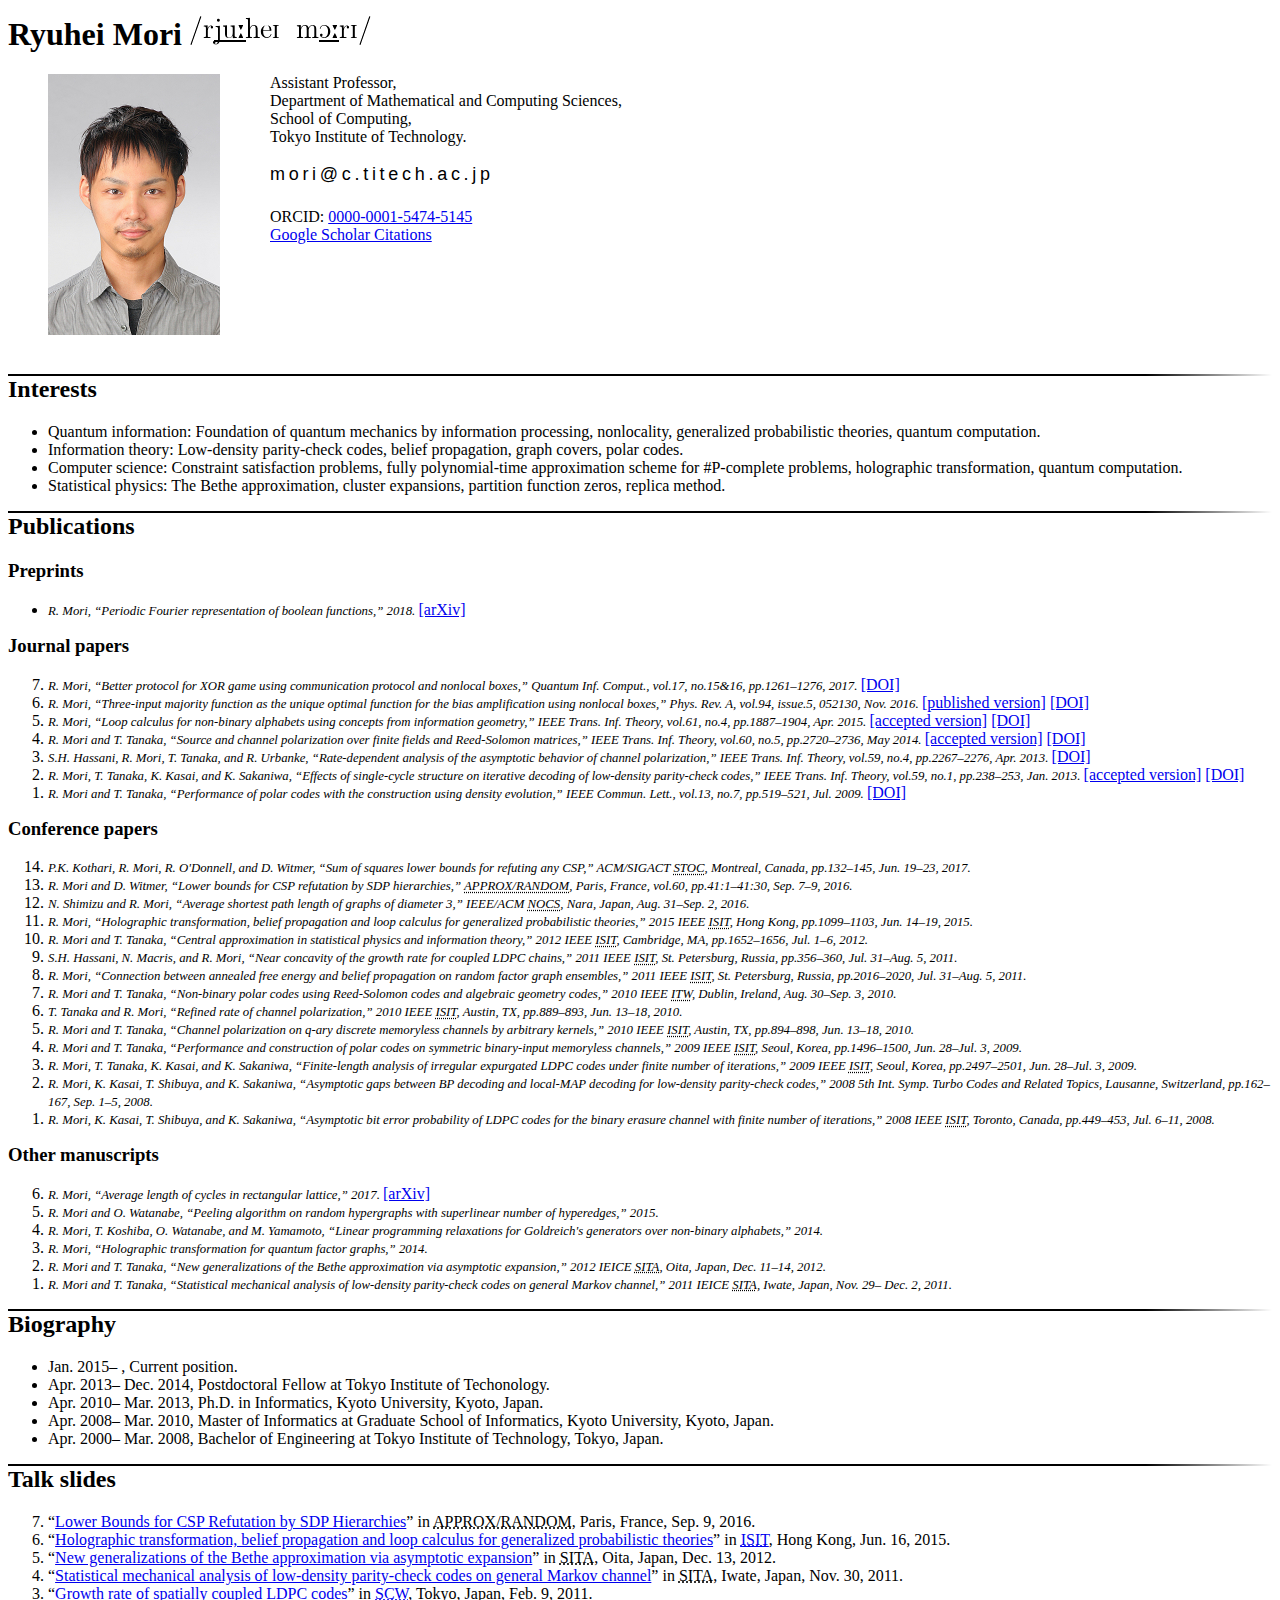
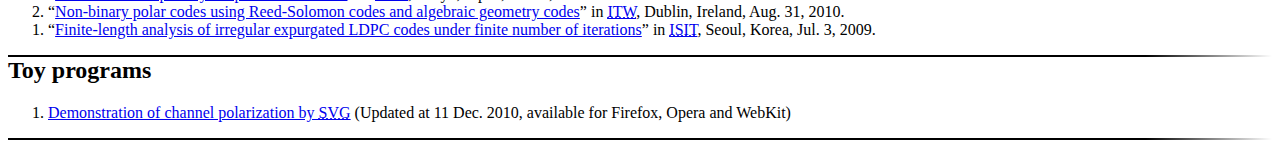
<file: mori/index.html>
<!doctype html>
<html lang="en">
<head>
<meta charset="windows-1252">
<title>Ryuhei Mori</title>
<style>
<!--
h1, h2, h3, h4 { margin-top: 0; }
cite { font-size: 80%; }
article:before, footer:before {   content: "";
  display: block;
  height: 2px;
  width:100%;
  background-image: linear-gradient(to right, #000000 90%, #FFFFFF);
}
/*
h3:before{   content: "";
  display: block;
  height: 2px;
  width:30%;
  background-image: linear-gradient(to right, #000000 90%, #FFFFFF);
}
*/
#portrait{float:left; height: 300px; margin-right:50px;}
main { clear:both;}
article { clear:both;}
/*
header { position:relative; height:350px; width: 700px;}
*/
/*
#position {  bottom: 20px;  }
*/
#affiliation { margin-bottom: 20px;}
#ids {list-style:none; padding:0;}
address { margin: 20px 0;}
-->
</style>
</head>
<body>
<header>
<dl>
<dt><h1>
Ryuhei Mori
<img width="181" height="29" alt="pronunciation" src="./ipa.png">
</h1></dt>
<dd id="portrait">
<img  width="172" height="261" alt="picture" src="./RyuheiMori.jpg">
<!--
<img width="200" height="254" alt="picture" src="./RyuheiMori2.jpg">
-->
</dd>
<dd>Assistant Professor, </dd>
<dd>
<div id="affiliation">
Department of Mathematical and Computing Sciences,<br>
School of Computing,<br>
Tokyo Institute of Technology.
</div></dd>
<dd>
<address>
<object type="image/svg+xml" data="./thisisnotemailaddress.svg" width="230" height="18">
mori[at]c.titech.ac.jp
</object>
</address>
</dd>
<dd>
<ul id="ids">
<li>ORCID: <a href="http://orcid.org/0000-0001-5474-5145">0000-0001-5474-5145</a></li>
<li><a href="http://scholar.google.com/citations?user=7q_zIE0AAAAJ&amp;hl=en">Google Scholar Citations</a></li>
</ul>
</dd>
</dl>
</header>
<main role="main">
<article>
<h2>Interests</h2>
<ul>
<li>Quantum information: Foundation of quantum mechanics by information processing, nonlocality, generalized probabilistic theories, quantum computation.</li>
<li>Information theory: Low-density parity-check codes, belief propagation, graph covers, polar codes.</li>
<li>Computer science: Constraint satisfaction problems, fully polynomial-time approximation scheme for &#35;P-complete problems, holographic transformation, quantum computation.</li>
<li>Statistical physics: The Bethe approximation, cluster expansions, partition function zeros, replica method.</li>
</ul>
</article>
<article>
<h2>Publications</h2>
<h3>Preprints</h3>
<ul>
<li>
<cite>
R. Mori,
&ldquo;Periodic Fourier representation of boolean functions,&rdquo;
2018.
</cite>
<a href="https://arxiv.org/abs/1803.09947">[arXiv]</a>
</li>
</ul>
<h3>Journal papers</h3>
<ol reversed>
<li>
<cite>
R. Mori,
&ldquo;Better protocol for XOR game using communication protocol and nonlocal boxes,&rdquo;
Quantum Inf. Comput., vol.17, no.15&16, pp.1261&ndash;1276, 2017.
</cite>
<a href="https://doi.org/10.26421/QIC17.15-16">[DOI]</a>
</li>
<li>
<cite>
R. Mori,
&ldquo;Three-input majority function as the unique optimal function for the bias amplification using nonlocal boxes,&rdquo;
Phys. Rev. A, vol.94, issue.5, 052130, Nov. 2016.
</cite>
<a href="./papers/PhysRevA.94.052130.pdf">[published version]</a>
<a href="https://doi.org/10.1103/PhysRevA.94.052130">[DOI]</a>
</li>
<li>
<cite>
R. Mori,
&ldquo;Loop calculus for non-binary alphabets using concepts from information geometry,&rdquo;
IEEE Trans. Inf. Theory, vol.61, no.4, pp.1887&ndash;1904, Apr. 2015.
</cite>
<a href="./papers/TIT2403239.pdf">[accepted version]</a>
<a href="http://dx.doi.org/10.1109/TIT.2015.2403239">[DOI]</a>
</li>
<li>
<cite>
R. Mori and T. Tanaka,
&ldquo;Source and channel polarization over finite fields and Reed-Solomon matrices,&rdquo;
IEEE Trans. Inf. Theory, vol.60, no.5, pp.2720&ndash;2736, May 2014.
</cite>
<a href="./papers/TIT231281.pdf">[accepted version]</a>
<a href="http://dx.doi.org/10.1109/TIT.2014.2312181">[DOI]</a>
</li>
<li>
<cite>
S.H. Hassani, R. Mori, T. Tanaka, and R. Urbanke,
&ldquo;Rate-dependent analysis of the asymptotic behavior of channel polarization,&rdquo;
IEEE Trans. Inf. Theory, vol.59, no.4, pp.2267&ndash;2276, Apr. 2013.
</cite>
<a href="http://dx.doi.org/10.1109/TIT.2012.2228295">[DOI]</a>
</li>
<li>
<cite>
R. Mori, T. Tanaka, K. Kasai, and K. Sakaniwa,
&ldquo;Effects of single-cycle structure on iterative decoding of low-density parity-check codes,&rdquo;
IEEE Trans. Inf. Theory, vol.59, no.1, pp.238&ndash;253, Jan. 2013.
</cite>
<a href="./papers/TIT2216252.pdf">[accepted version]</a>
<a href="http://dx.doi.org/10.1109/TIT.2012.2216252">[DOI]</a>
</li>
<li>
<cite>
R. Mori and T. Tanaka,
&ldquo;Performance of polar codes with the construction using density evolution,&rdquo;
IEEE Commun. Lett., vol.13, no.7, pp.519&ndash;521, Jul. 2009.
</cite>
<a href="http://dx.doi.org/10.1109/LCOMM.2009.090428">[DOI]</a>
</li>
</ol>
<h3>Conference papers</h3>
<ol reversed>
<li>
<cite>
P.K. Kothari, R. Mori, R. O'Donnell, and D. Witmer,
&ldquo;Sum of squares lower bounds for refuting any CSP,&rdquo;
ACM/SIGACT <abbr title="Symposium on the Theory of Computing">STOC</abbr>,
Montreal, Canada, pp.132&ndash;145, Jun. 19&ndash;23, 2017.
</cite>
</li>
<li>
<cite>
R. Mori and D. Witmer,
&ldquo;Lower bounds for CSP refutation by SDP hierarchies,&rdquo;
<abbr title="Approximation, Randomization, and Combinatorial Optimization. Algorithms and Techniques">APPROX/RANDOM</abbr>,
Paris, France, vol.60, pp.41:1&ndash;41:30, Sep. 7&ndash;9, 2016.
</cite>
</li>
<li>
<cite>
N. Shimizu and R. Mori,
&ldquo;Average shortest path length of graphs of diameter 3,&rdquo;
IEEE/ACM <abbr title="International Symposium on Networks on Chip">NOCS</abbr>,
Nara, Japan, Aug. 31&ndash;Sep. 2, 2016.
</cite>
</li>
<li>
<cite>
R. Mori,
&ldquo;Holographic transformation, belief propagation and loop calculus for generalized probabilistic theories,&rdquo;
2015 IEEE <abbr title="International Symposium on Information Theory">ISIT</abbr>, Hong Kong, pp.1099&ndash;1103, Jun. 14&ndash;19, 2015.
</cite>
</li>
<li>
<cite>
R. Mori and T. Tanaka,
&ldquo;Central approximation in statistical physics and information theory,&rdquo;
2012 IEEE <abbr title="International Symposium on Information Theory">ISIT</abbr>, Cambridge, MA, pp.1652&ndash;1656, Jul. 1&ndash;6, 2012.
</cite>
</li>
<li>
<cite>
S.H. Hassani, N. Macris, and R. Mori,
&ldquo;Near concavity of the growth rate for coupled LDPC chains,&rdquo;
2011 IEEE <abbr title="International Symposium on Information Theory">ISIT</abbr>, St. Petersburg, Russia, pp.356&ndash;360, Jul. 31&ndash;Aug. 5, 2011.
</cite>
</li>
<li>
<cite>
R. Mori,
&ldquo;Connection between annealed free energy and belief propagation on random factor graph ensembles,&rdquo;
2011 IEEE <abbr title="International Symposium on Information Theory">ISIT</abbr>, St. Petersburg, Russia, pp.2016&ndash;2020, Jul. 31&ndash;Aug. 5, 2011.
</cite>
</li>
<li>
<cite>
R. Mori and T. Tanaka,
&ldquo;Non-binary polar codes using Reed-Solomon codes and algebraic geometry codes,&rdquo;
2010 IEEE <abbr title="Information Theory Workshop">ITW</abbr>, Dublin, Ireland, Aug. 30&ndash;Sep. 3, 2010.
</cite>
</li>
<li>
<cite>
T. Tanaka and R. Mori,
&ldquo;Refined rate of channel polarization,&rdquo;
2010 IEEE <abbr title="International Symposium on Information Theory">ISIT</abbr>, Austin, TX, pp.889&ndash;893, Jun. 13&ndash;18, 2010.
</cite>
</li>
<li>
<cite>
R. Mori and T. Tanaka,
&ldquo;Channel polarization on q-ary discrete memoryless channels by arbitrary kernels,&rdquo;
2010 IEEE <abbr title="International Symposium on Information Theory">ISIT</abbr>, Austin, TX, pp.894&ndash;898, Jun. 13&ndash;18, 2010.
</cite>
</li>
<li>
<cite>
R. Mori and T. Tanaka,
&ldquo;Performance and construction of polar codes on symmetric binary-input memoryless channels,&rdquo;
2009 IEEE <abbr title="International Symposium on Information Theory">ISIT</abbr>, Seoul, Korea, pp.1496&ndash;1500, Jun. 28&ndash;Jul. 3, 2009.
</cite>
</li>
<li>
<cite>
R. Mori, T. Tanaka, K. Kasai, and K. Sakaniwa,
&ldquo;Finite-length analysis of irregular expurgated LDPC codes under finite number of iterations,&rdquo;
2009 IEEE <abbr title="International Symposium on Information Theory">ISIT</abbr>, Seoul, Korea, pp.2497&ndash;2501, Jun. 28&ndash;Jul. 3, 2009.
</cite>
</li>
<li>
<cite>
R. Mori, K. Kasai, T. Shibuya, and K. Sakaniwa,
&ldquo;Asymptotic gaps between BP decoding and local-MAP decoding for low-density parity-check codes,&rdquo;
2008 5th Int. Symp. Turbo Codes and Related Topics, Lausanne, Switzerland, pp.162&ndash;167, Sep. 1&ndash;5, 2008.
</cite>
</li>
<li>
<cite>
R. Mori, K. Kasai, T. Shibuya, and K. Sakaniwa,
&ldquo;Asymptotic bit error probability of LDPC codes for the binary erasure channel with finite number of iterations,&rdquo;
2008 IEEE <abbr title="International Symposium on Information Theory">ISIT</abbr>, Toronto, Canada, pp.449&ndash;453, Jul. 6&ndash;11, 2008.
</cite>
</li>
</ol>
<h3>Other manuscripts</h3>
<ol reversed>
<li>
<cite>
R. Mori,
&ldquo;Average length of cycles in rectangular lattice,&rdquo;
2017.
</cite>
<a href="https://arxiv.org/abs/1706.05184">[arXiv]</a>
</li>
<li>
<cite>
R. Mori and O. Watanabe,
&ldquo;Peeling algorithm on random hypergraphs with superlinear number of hyperedges,&rdquo;
2015.
</cite>
</li>
<li>
<cite>
R. Mori, T. Koshiba, O. Watanabe, and M. Yamamoto,
&ldquo;Linear programming relaxations for Goldreich's generators over non-binary alphabets,&rdquo;
2014.
</cite>
</li>
<li>
<cite>
R. Mori,
&ldquo;Holographic transformation for quantum factor graphs,&rdquo;
2014.
</cite>
</li>
<li>
<cite>
R. Mori and T. Tanaka,
&ldquo;New generalizations of the Bethe approximation via asymptotic expansion,&rdquo;
2012 IEICE <abbr title="Symposium on Information Theory and its Application">SITA</abbr>, Oita, Japan, Dec. 11&ndash;14, 2012.
</cite>
</li>
<li>
<cite>
R. Mori and T. Tanaka,
&ldquo;Statistical mechanical analysis of low-density parity-check codes on general Markov channel,&rdquo;
2011 IEICE <abbr title="Symposium on Information Theory and its Application">SITA</abbr>, Iwate, Japan, Nov. 29&ndash; Dec. 2, 2011.
</cite>
</li>
</ol>
</article>
<article>
<h2>Biography</h2>
<ul>
<li>Jan. 2015&ndash; ,  Current position.</li>
<li>Apr. 2013&ndash; Dec. 2014,  Postdoctoral Fellow at Tokyo Institute of Techonology.</li>
<li>Apr. 2010&ndash; Mar. 2013,  Ph.D. in Informatics, Kyoto University, Kyoto, Japan.</li>
<li>Apr. 2008&ndash; Mar. 2010,  Master of Informatics at Graduate School of Informatics, Kyoto University, Kyoto, Japan.</li>
<li>Apr. 2000&ndash; Mar. 2008,  Bachelor  of Engineering at Tokyo Institute of Technology, Tokyo, Japan.</li>
</ul>
</article>
<article>
<h2>Talk slides</h2>
<ol reversed>
<li>&ldquo;<a href="./slides/Mori_Witmer_RANDOM2016.pdf">Lower Bounds for CSP Refutation by SDP Hierarchies</a>&rdquo; in
<abbr title="the International Workshop on Randomization and Computation">APPROX/RANDOM</abbr>, Paris, France, Sep. 9, 2016.</li>
<li>&ldquo;<a href="./slides/Mori_ISIT2015.pdf">Holographic transformation, belief propagation and loop calculus for generalized probabilistic
theories</a>&rdquo; in
<a href="http://www.isit2015.org/"><abbr title="International Symposium on Information Theory">ISIT</abbr></a>, Hong Kong, Jun. 16, 2015.
<li>&ldquo;<a href="./slides/Mori_SITA2012.pdf">New generalizations of the Bethe approximation via asymptotic expansion</a>&rdquo; in
<abbr title="Symposium on Information Theory and its Application">SITA</abbr>, Oita, Japan, Dec. 13, 2012.</li>
<li>&ldquo;<a href="./slides/Mori_SITA2011.pdf">Statistical mechanical analysis of low-density parity-check codes on general Markov channel</a>&rdquo; in
<abbr title="Symposium on Information Theory and its Application">SITA</abbr>, Iwate, Japan, Nov. 30, 2011.</li>
<li>&ldquo;<a href="./slides/Mori_SCW2011.pdf">Growth rate of spatially coupled LDPC codes</a>&rdquo; in
<a href="http://www.comm.ss.titech.ac.jp/scw2011.html"><abbr title="Workshop on Spatially Coupled Codes and Related Topics">SCW</abbr></a>, Tokyo, Japan, Feb. 9, 2011.</li>
<li>&ldquo;<a href="./slides/Mori_ITW2010.pdf">Non-binary polar codes using Reed-Solomon codes and algebraic geometry codes</a>&rdquo; in
<a href="http://www.itw-2010.org"><abbr title="Information Theory Workshop">ITW</abbr></a>, Dublin, Ireland, Aug. 31, 2010.</li>
<li>&ldquo;<a href="./slides/Mori_ISIT2009.pdf">Finite-length analysis of irregular expurgated LDPC codes under finite number of iterations</a>&rdquo; in
<a href="http://www.isit2009.info"><abbr title="International Symposium on Information Theory">ISIT</abbr></a>, Seoul, Korea, Jul. 3, 2009.
</ol>
</article>
<article>
<h2>Toy programs</h2>
<ol reversed>
<li><a href="./polar.svg">Demonstration of channel polarization by <abbr title="Scalable Vector Graphics">SVG</abbr></a>
(Updated at 11 Dec. 2010, available for Firefox, Opera and WebKit)</li>
</ol>
</article>
</main>
<footer>
</footer>
</body>
</html>
</file>
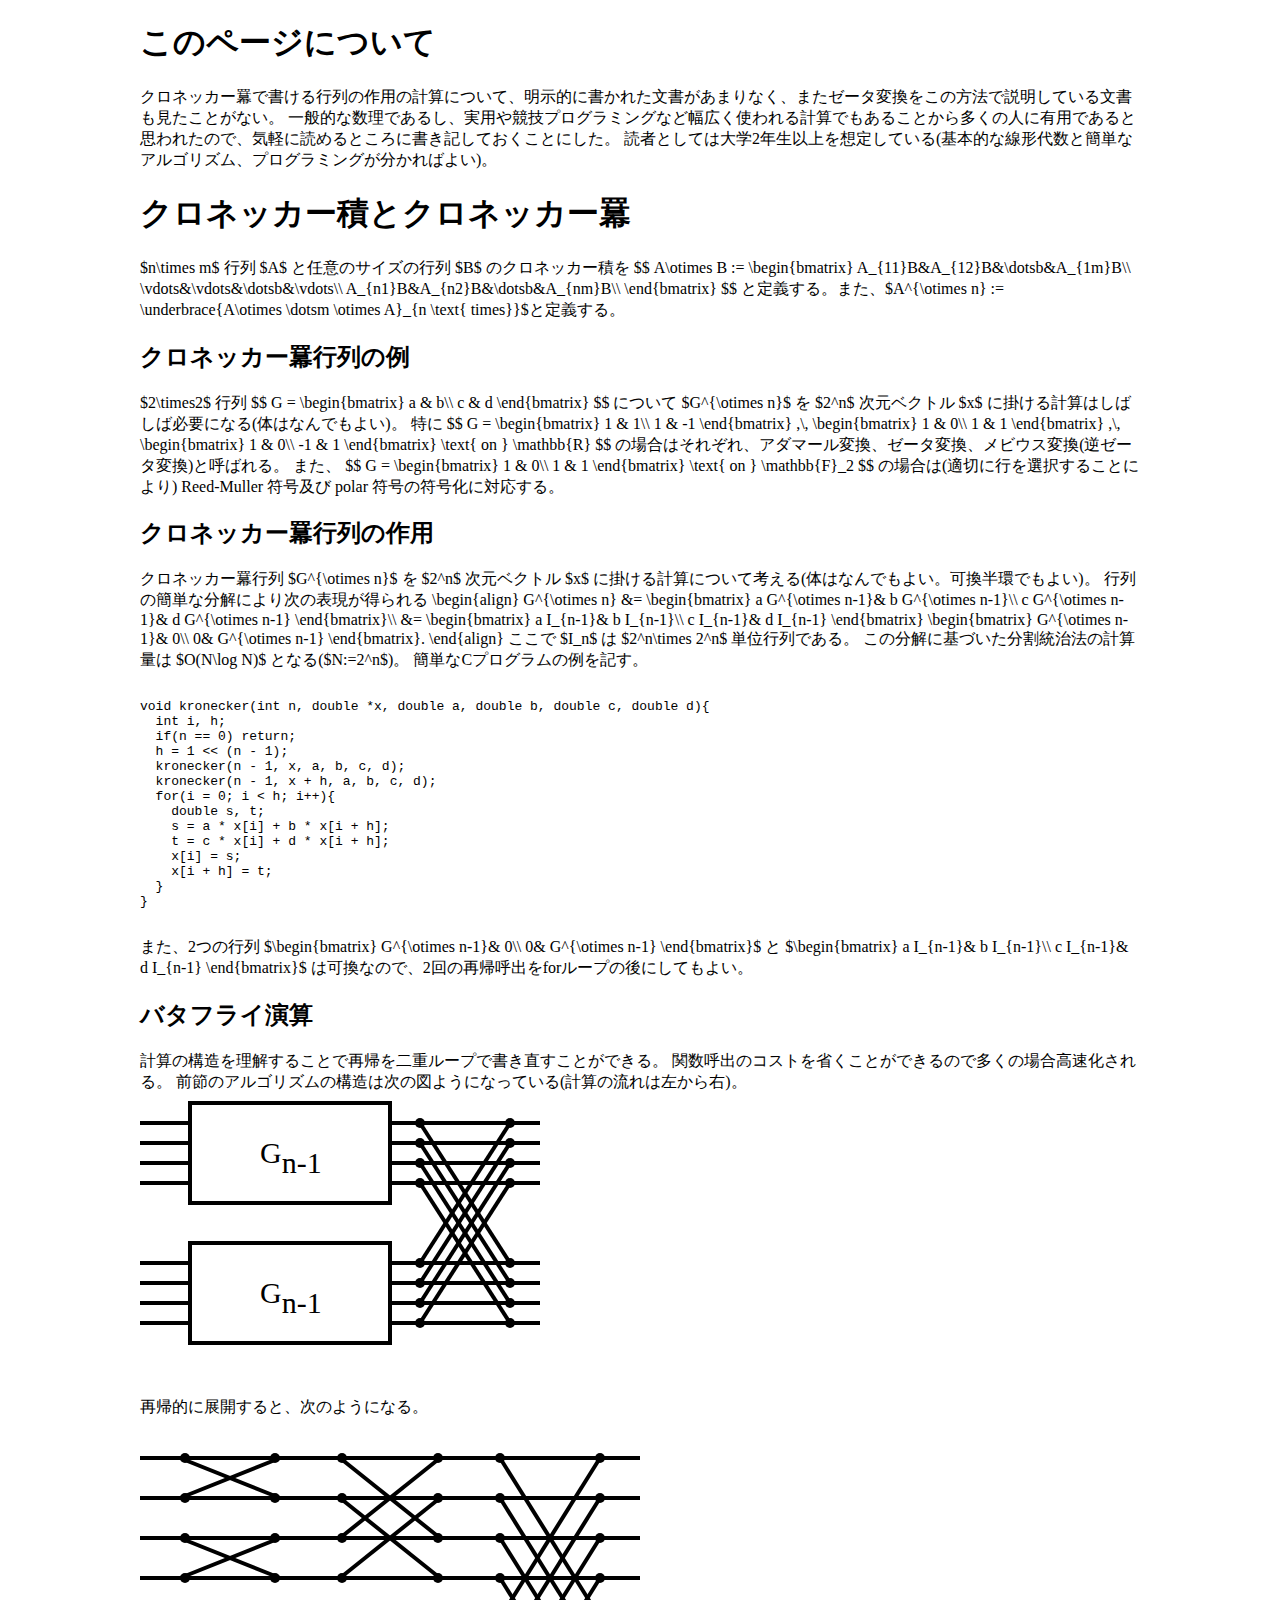
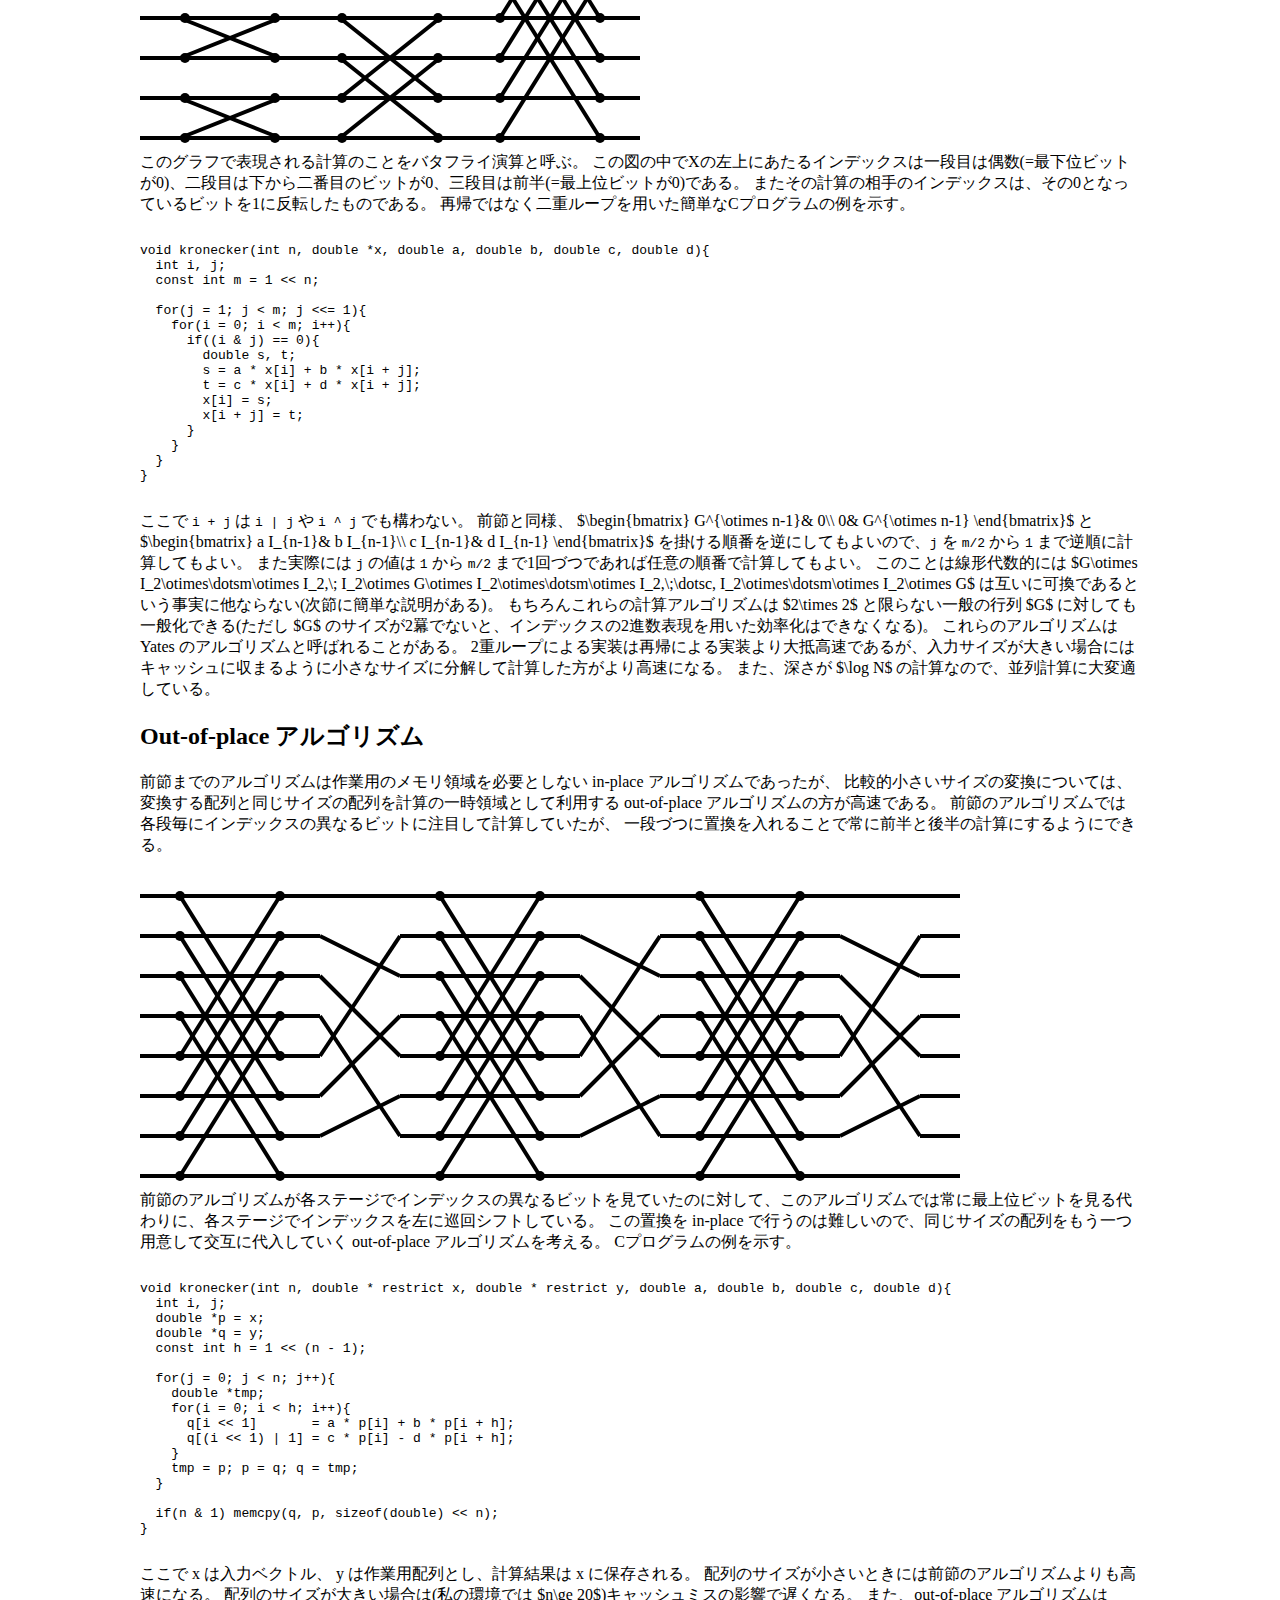
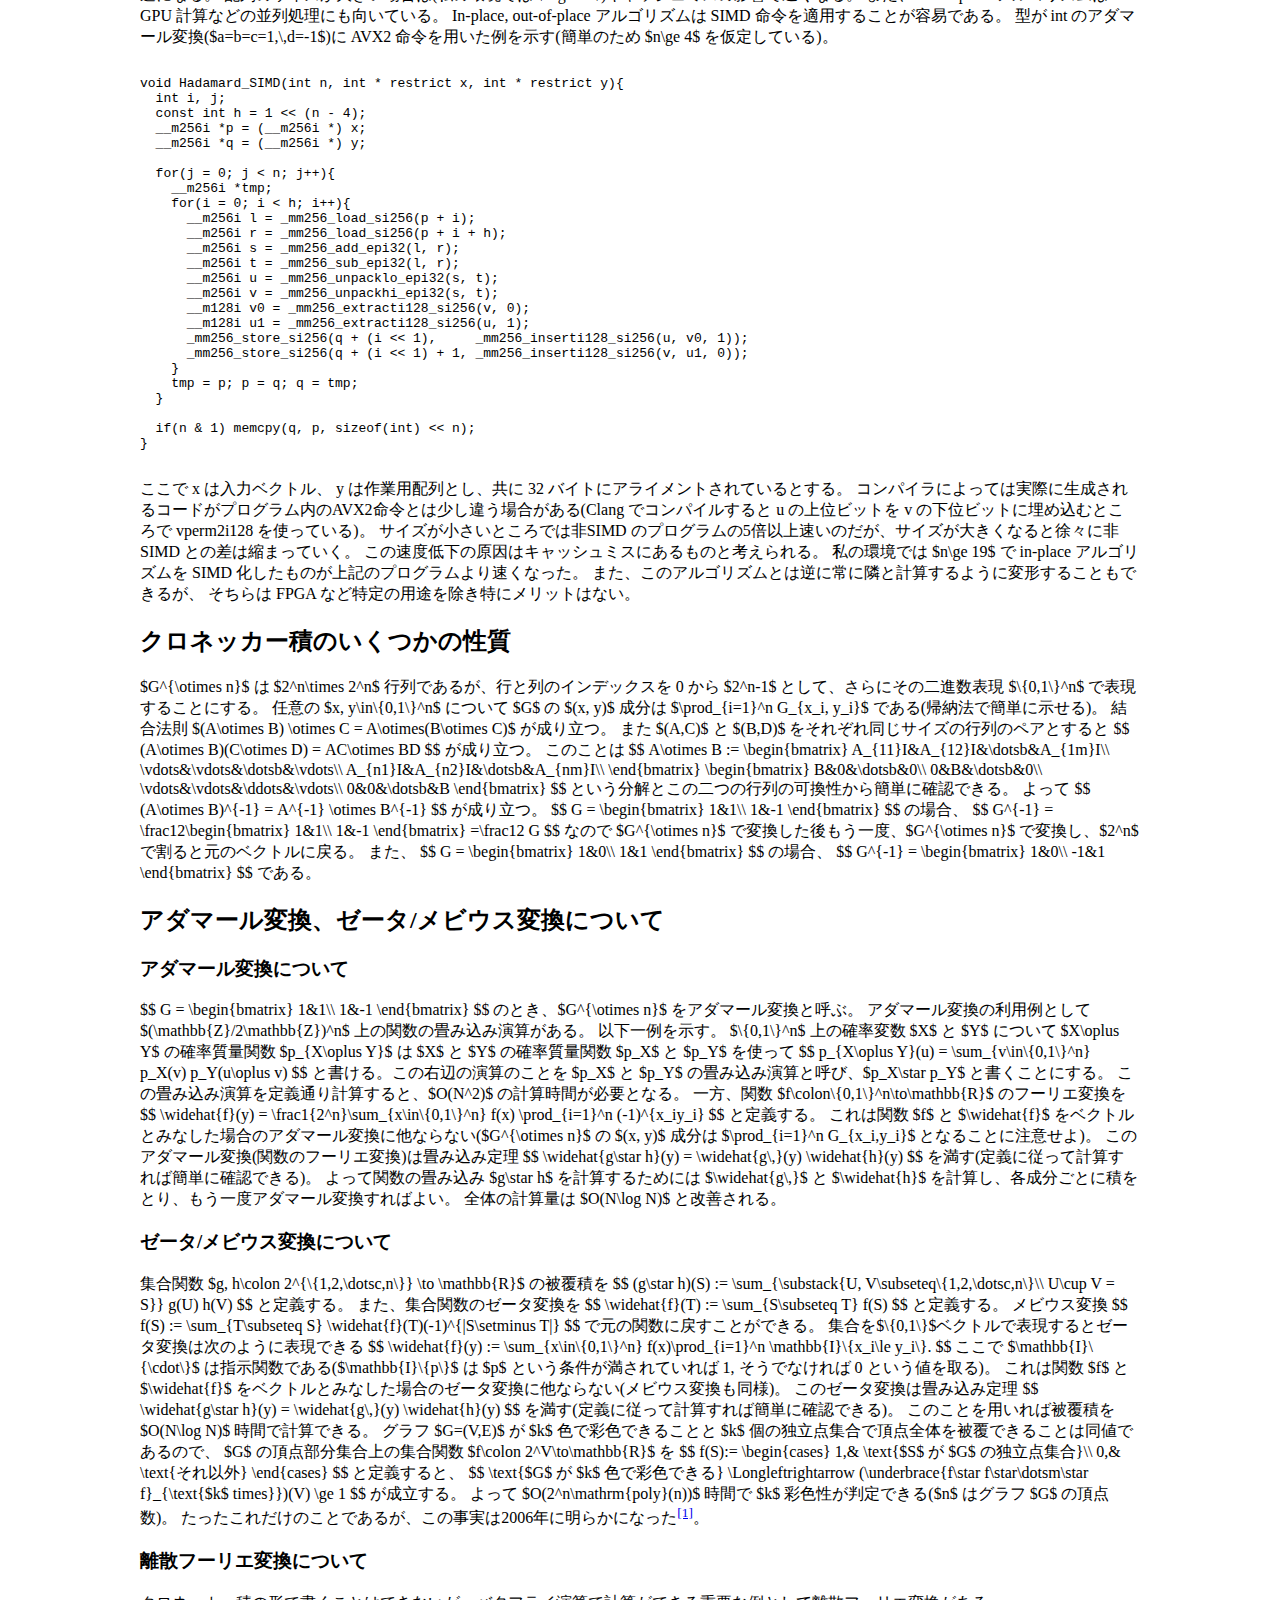
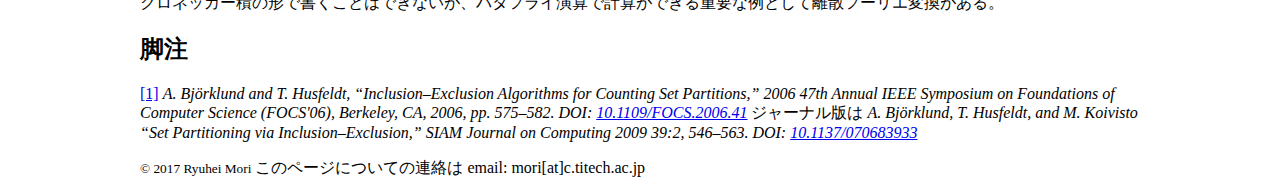
<file: docs/progs/kronecker.html>
<!doctype html>
<html lang="ja">
<head>
<meta charset="UTF-8">
<title>クロネッカー積で掛ける行列積の計算</title>
<script type="text/x-mathjax-config">
  MathJax.Hub.Config({tex2jax: {inlineMath: [['$','$']]}});
</script>
<script type="text/javascript" async
  src="https://cdn.mathjax.org/mathjax/latest/MathJax.js?config=TeX-AMS_CHTML">
</script>
<style>
<!--
  body { width:1000px; margin-left: auto; margin-right: auto; }
-->
</style>
</head>
<body>
<header>
</header>
<main>
<section>
<h1>このページについて</h1>
クロネッカー羃で書ける行列の作用の計算について、明示的に書かれた文書があまりなく、またゼータ変換をこの方法で説明している文書も見たことがない。
一般的な数理であるし、実用や競技プログラミングなど幅広く使われる計算でもあることから多くの人に有用であると思われたので、気軽に読めるところに書き記しておくことにした。
読者としては大学2年生以上を想定している(基本的な線形代数と簡単なアルゴリズム、プログラミングが分かればよい)。

<h1>クロネッカー積とクロネッカー羃</h1>
$n\times m$ 行列 $A$ と任意のサイズの行列 $B$ のクロネッカー積を
$$
A\otimes B :=
\begin{bmatrix}
A_{11}B&A_{12}B&\dotsb&A_{1m}B\\
\vdots&\vdots&\dotsb&\vdots\\
A_{n1}B&A_{n2}B&\dotsb&A_{nm}B\\
\end{bmatrix}
$$
と定義する。また、$A^{\otimes n} := \underbrace{A\otimes \dotsm \otimes A}_{n \text{ times}}$と定義する。

<h2>クロネッカー羃行列の例</h2>
$2\times2$ 行列
$$
G =
\begin{bmatrix}
a & b\\
c & d
\end{bmatrix}
$$
について $G^{\otimes n}$ を $2^n$ 次元ベクトル $x$ に掛ける計算はしばしば必要になる(体はなんでもよい)。
特に
$$
G =
\begin{bmatrix}
1 & 1\\
1 & -1
\end{bmatrix}
,\,
\begin{bmatrix}
1 & 0\\
1 & 1
\end{bmatrix}
,\,
\begin{bmatrix}
1 & 0\\
-1 & 1
\end{bmatrix}
\text{ on } \mathbb{R}
$$
の場合はそれぞれ、アダマール変換、ゼータ変換、メビウス変換(逆ゼータ変換)と呼ばれる。
また、
$$
G =
\begin{bmatrix}
1 & 0\\
1 & 1
\end{bmatrix}
\text{ on } \mathbb{F}_2
$$
の場合は(適切に行を選択することにより) Reed-Muller 符号及び polar 符号の符号化に対応する。

<h2>クロネッカー羃行列の作用</h2>

クロネッカー羃行列 $G^{\otimes n}$ を $2^n$ 次元ベクトル $x$ に掛ける計算について考える(体はなんでもよい。可換半環でもよい)。
行列の簡単な分解により次の表現が得られる
\begin{align}
G^{\otimes n} &=
\begin{bmatrix}
a G^{\otimes n-1}&
b G^{\otimes n-1}\\
c G^{\otimes n-1}&
d G^{\otimes n-1}
\end{bmatrix}\\
&=
\begin{bmatrix}
a I_{n-1}&
b I_{n-1}\\
c I_{n-1}&
d I_{n-1}
\end{bmatrix}
\begin{bmatrix}
G^{\otimes n-1}& 0\\
0& G^{\otimes n-1}
\end{bmatrix}.
\end{align}
ここで $I_n$ は $2^n\times 2^n$ 単位行列である。
この分解に基づいた分割統治法の計算量は $O(N\log N)$ となる($N:=2^n$)。
簡単なCプログラムの例を記す。

<pre>
<code>
void kronecker(int n, double *x, double a, double b, double c, double d){
  int i, h;
  if(n == 0) return;
  h = 1 &lt;&lt; (n - 1);
  kronecker(n - 1, x, a, b, c, d);
  kronecker(n - 1, x + h, a, b, c, d);
  for(i = 0; i &lt; h; i++){
    double s, t;
    s = a * x[i] + b * x[i + h];
    t = c * x[i] + d * x[i + h];
    x[i] = s;
    x[i + h] = t;
  }
}
</code>
</pre>
また、2つの行列
$\begin{bmatrix}
G^{\otimes n-1}& 0\\
0& G^{\otimes n-1}
\end{bmatrix}$
と
$\begin{bmatrix}
a I_{n-1}&
b I_{n-1}\\
c I_{n-1}&
d I_{n-1}
\end{bmatrix}$
は可換なので、2回の再帰呼出をforループの後にしてもよい。

<h2>バタフライ演算</h2>
計算の構造を理解することで再帰を二重ループで書き直すことができる。
関数呼出のコストを省くことができるので多くの場合高速化される。
前節のアルゴリズムの構造は次の図ようになっている(計算の流れは左から右)。

<div>
<svg width="400" height="300">
  <line x1="0" y1="30" x2="50" y2="30" stroke-width="4" stroke="black"/>
  <line x1="0" y1="50" x2="50" y2="50" stroke-width="4" stroke="black"/>
  <line x1="0" y1="70" x2="50" y2="70" stroke-width="4" stroke="black"/>
  <line x1="0" y1="90" x2="50" y2="90" stroke-width="4" stroke="black"/>
  <line x1="0" y1="170" x2="50" y2="170" stroke-width="4" stroke="black"/>
  <line x1="0" y1="190" x2="50" y2="190" stroke-width="4" stroke="black"/>
  <line x1="0" y1="210" x2="50" y2="210" stroke-width="4" stroke="black"/>
  <line x1="0" y1="230" x2="50" y2="230" stroke-width="4" stroke="black"/>
  <rect x="50" y="10" width="200" height="100" fill="white" stroke="black" stroke-width="4" />
  <rect x="50" y="150" width="200" height="100" fill="white" stroke="black" stroke-width="4" />
  <text x="120" y="70" font-size="30"> <tspan>G<tspan dy="10">n-1</tspan></tspan></text>
  <text x="120" y="210" font-size="30"> <tspan>G<tspan dy="10">n-1</tspan></tspan></text>
  <line x1="250" y1="30" x2="400" y2="30" stroke-width="4" stroke="black"/>
  <line x1="250" y1="50" x2="400" y2="50" stroke-width="4" stroke="black"/>
  <line x1="250" y1="70" x2="400" y2="70" stroke-width="4" stroke="black"/>
  <line x1="250" y1="90" x2="400" y2="90" stroke-width="4" stroke="black"/>
  <line x1="250" y1="170" x2="400" y2="170" stroke-width="4" stroke="black"/>
  <line x1="250" y1="190" x2="400" y2="190" stroke-width="4" stroke="black"/>
  <line x1="250" y1="210" x2="400" y2="210" stroke-width="4" stroke="black"/>
  <line x1="250" y1="230" x2="400" y2="230" stroke-width="4" stroke="black"/>
  <line x1="280" y1="30" x2="370" y2="170" stroke-width="4" stroke="black"/>
  <line x1="280" y1="170" x2="370" y2="30" stroke-width="4" stroke="black"/>
  <line x1="280" y1="50" x2="370" y2="190" stroke-width="4" stroke="black"/>
  <line x1="280" y1="190" x2="370" y2="50" stroke-width="4" stroke="black"/>
  <line x1="280" y1="70" x2="370" y2="210" stroke-width="4" stroke="black"/>
  <line x1="280" y1="210" x2="370" y2="70" stroke-width="4" stroke="black"/>
  <line x1="280" y1="90" x2="370" y2="230" stroke-width="4" stroke="black"/>
  <line x1="280" y1="230" x2="370" y2="90" stroke-width="4" stroke="black"/>
  <circle cx="280" cy="30" r="5" />  <circle cx="370" cy="30" r="5" />
  <circle cx="280" cy="50" r="5" />  <circle cx="370" cy="50" r="5" />
  <circle cx="280" cy="70" r="5" />  <circle cx="370" cy="70" r="5" />
  <circle cx="280" cy="90" r="5" />  <circle cx="370" cy="90" r="5" />
  <circle cx="280" cy="170" r="5" />  <circle cx="370" cy="170" r="5" />
  <circle cx="280" cy="190" r="5" />  <circle cx="370" cy="190" r="5" />
  <circle cx="280" cy="210" r="5" />  <circle cx="370" cy="210" r="5" />
  <circle cx="280" cy="230" r="5" />  <circle cx="370" cy="230" r="5" />
</svg>
</div>
再帰的に展開すると、次のようになる。
<div>
<svg width="500" height="330">
  <line x1="0" y1="40" x2="500" y2="40" stroke-width="4" stroke="black"/>
  <line x1="0" y1="80" x2="500" y2="80" stroke-width="4" stroke="black"/>
  <line x1="0" y1="120" x2="500" y2="120" stroke-width="4" stroke="black"/>
  <line x1="0" y1="160" x2="500" y2="160" stroke-width="4" stroke="black"/>
  <line x1="0" y1="200" x2="500" y2="200" stroke-width="4" stroke="black"/>
  <line x1="0" y1="240" x2="500" y2="240" stroke-width="4" stroke="black"/>
  <line x1="0" y1="280" x2="500" y2="280" stroke-width="4" stroke="black"/>
  <line x1="0" y1="320" x2="500" y2="320" stroke-width="4" stroke="black"/>

  <line x1="40" y1="40" x2="140" y2="80" stroke-width="4" stroke="black"/>
  <line x1="40" y1="80" x2="140" y2="40" stroke-width="4" stroke="black"/>
  <line x1="40" y1="120" x2="140" y2="160" stroke-width="4" stroke="black"/>
  <line x1="40" y1="160" x2="140" y2="120" stroke-width="4" stroke="black"/>
  <line x1="40" y1="200" x2="140" y2="240" stroke-width="4" stroke="black"/>
  <line x1="40" y1="240" x2="140" y2="200" stroke-width="4" stroke="black"/>
  <line x1="40" y1="280" x2="140" y2="320" stroke-width="4" stroke="black"/>
  <line x1="40" y1="320" x2="140" y2="280" stroke-width="4" stroke="black"/>

  <line x1="200" y1="40" x2="300" y2="120" stroke-width="4" stroke="black"/>
  <line x1="200" y1="120" x2="300" y2="40" stroke-width="4" stroke="black"/>
  <line x1="200" y1="80" x2="300" y2="160" stroke-width="4" stroke="black"/>
  <line x1="200" y1="160" x2="300" y2="80" stroke-width="4" stroke="black"/>
  <line x1="200" y1="200" x2="300" y2="280" stroke-width="4" stroke="black"/>
  <line x1="200" y1="280" x2="300" y2="200" stroke-width="4" stroke="black"/>
  <line x1="200" y1="240" x2="300" y2="320" stroke-width="4" stroke="black"/>
  <line x1="200" y1="320" x2="300" y2="240" stroke-width="4" stroke="black"/>

  <line x1="360" y1="40" x2="460" y2="200" stroke-width="4" stroke="black"/>
  <line x1="360" y1="200" x2="460" y2="40" stroke-width="4" stroke="black"/>
  <line x1="360" y1="80" x2="460" y2="240" stroke-width="4" stroke="black"/>
  <line x1="360" y1="240" x2="460" y2="80" stroke-width="4" stroke="black"/>
  <line x1="360" y1="120" x2="460" y2="280" stroke-width="4" stroke="black"/>
  <line x1="360" y1="280" x2="460" y2="120" stroke-width="4" stroke="black"/>
  <line x1="360" y1="160" x2="460" y2="320" stroke-width="4" stroke="black"/>
  <line x1="360" y1="320" x2="460" y2="160" stroke-width="4" stroke="black"/>
  <circle cx="45" cy="40" r="5" />
  <circle cx="45" cy="80" r="5" />
  <circle cx="45" cy="120" r="5" />
  <circle cx="45" cy="160" r="5" />
  <circle cx="45" cy="200" r="5" />
  <circle cx="45" cy="240" r="5" />
  <circle cx="45" cy="280" r="5" />
  <circle cx="45" cy="320" r="5" />
  <circle cx="135" cy="40" r="5" />
  <circle cx="135" cy="80" r="5" />
  <circle cx="135" cy="120" r="5" />
  <circle cx="135" cy="160" r="5" />
  <circle cx="135" cy="200" r="5" />
  <circle cx="135" cy="240" r="5" />
  <circle cx="135" cy="280" r="5" />
  <circle cx="135" cy="320" r="5" />
  <circle cx="202" cy="40" r="5" />
  <circle cx="202" cy="80" r="5" />
  <circle cx="202" cy="120" r="5" />
  <circle cx="202" cy="160" r="5" />
  <circle cx="202" cy="200" r="5" />
  <circle cx="202" cy="240" r="5" />
  <circle cx="202" cy="280" r="5" />
  <circle cx="202" cy="320" r="5" />
  <circle cx="298" cy="40" r="5" />
  <circle cx="298" cy="80" r="5" />
  <circle cx="298" cy="120" r="5" />
  <circle cx="298" cy="160" r="5" />
  <circle cx="298" cy="200" r="5" />
  <circle cx="298" cy="240" r="5" />
  <circle cx="298" cy="280" r="5" />
  <circle cx="298" cy="320" r="5" />
  <circle cx="360" cy="40" r="5" />
  <circle cx="360" cy="80" r="5" />
  <circle cx="360" cy="120" r="5" />
  <circle cx="360" cy="160" r="5" />
  <circle cx="360" cy="200" r="5" />
  <circle cx="360" cy="240" r="5" />
  <circle cx="360" cy="280" r="5" />
  <circle cx="360" cy="320" r="5" />
  <circle cx="460" cy="40" r="5" />
  <circle cx="460" cy="80" r="5" />
  <circle cx="460" cy="120" r="5" />
  <circle cx="460" cy="160" r="5" />
  <circle cx="460" cy="200" r="5" />
  <circle cx="460" cy="240" r="5" />
  <circle cx="460" cy="280" r="5" />
  <circle cx="460" cy="320" r="5" />
</svg>
</div>
このグラフで表現される計算のことをバタフライ演算と呼ぶ。
この図の中でXの左上にあたるインデックスは一段目は偶数(=最下位ビットが0)、二段目は下から二番目のビットが0、三段目は前半(=最上位ビットが0)である。
またその計算の相手のインデックスは、その0となっているビットを1に反転したものである。
再帰ではなく二重ループを用いた簡単なCプログラムの例を示す。

<pre>
<code>
void kronecker(int n, double *x, double a, double b, double c, double d){
  int i, j;
  const int m = 1 &lt;&lt; n;
  
  for(j = 1; j &lt; m; j &lt;&lt;= 1){
    for(i = 0; i &lt; m; i++){
      if((i & j) == 0){
        double s, t;
        s = a * x[i] + b * x[i + j];
        t = c * x[i] + d * x[i + j];
        x[i] = s;
        x[i + j] = t;
      }
    }
  }
}
</code>
</pre>
ここで <code>i + j</code> は <code>i | j</code> や <code>i ^ j</code> でも構わない。
前節と同様、
$\begin{bmatrix}
G^{\otimes n-1}& 0\\
0& G^{\otimes n-1}
\end{bmatrix}$
と
$\begin{bmatrix}
a I_{n-1}&
b I_{n-1}\\
c I_{n-1}&
d I_{n-1}
\end{bmatrix}$
を掛ける順番を逆にしてもよいので、<code>j</code> を <code>m/2</code> から <code>1</code> まで逆順に計算してもよい。
また実際には <code>j</code> の値は <code>1</code> から <code>m/2</code> まで1回づつであれば任意の順番で計算してもよい。
このことは線形代数的には
$G\otimes I_2\otimes\dotsm\otimes I_2,\; I_2\otimes G\otimes I_2\otimes\dotsm\otimes I_2,\;\dotsc, I_2\otimes\dotsm\otimes I_2\otimes G$
は互いに可換であるという事実に他ならない(次節に簡単な説明がある)。

もちろんこれらの計算アルゴリズムは $2\times 2$ と限らない一般の行列 $G$ に対しても一般化できる(ただし $G$ のサイズが2羃でないと、インデックスの2進数表現を用いた効率化はできなくなる)。
これらのアルゴリズムは Yates のアルゴリズムと呼ばれることがある。

2重ループによる実装は再帰による実装より大抵高速であるが、入力サイズが大きい場合にはキャッシュに収まるように小さなサイズに分解して計算した方がより高速になる。
また、深さが $\log N$ の計算なので、並列計算に大変適している。

<h2>Out-of-place アルゴリズム</h2>
前節までのアルゴリズムは作業用のメモリ領域を必要としない in-place アルゴリズムであったが、
比較的小さいサイズの変換については、変換する配列と同じサイズの配列を計算の一時領域として利用する out-of-place アルゴリズムの方が高速である。
前節のアルゴリズムでは各段毎にインデックスの異なるビットに注目して計算していたが、
一段づつに置換を入れることで常に前半と後半の計算にするようにできる。
<div>
<svg width="850" height="330">
  <line x1="0" y1="40" x2="180" y2="40" stroke-width="4" stroke="black"/>
  <line x1="0" y1="80" x2="180" y2="80" stroke-width="4" stroke="black"/>
  <line x1="0" y1="120" x2="180" y2="120" stroke-width="4" stroke="black"/>
  <line x1="0" y1="160" x2="180" y2="160" stroke-width="4" stroke="black"/>
  <line x1="0" y1="200" x2="180" y2="200" stroke-width="4" stroke="black"/>
  <line x1="0" y1="240" x2="180" y2="240" stroke-width="4" stroke="black"/>
  <line x1="0" y1="280" x2="180" y2="280" stroke-width="4" stroke="black"/>
  <line x1="0" y1="320" x2="180" y2="320" stroke-width="4" stroke="black"/>

  <line x1="180" y1="40" x2="260" y2="40" stroke-width="4" stroke="black"/>
  <line x1="180" y1="80" x2="260" y2="120" stroke-width="4" stroke="black"/>
  <line x1="180" y1="120" x2="260" y2="200" stroke-width="4" stroke="black"/>
  <line x1="180" y1="160" x2="260" y2="280" stroke-width="4" stroke="black"/>
  <line x1="180" y1="200" x2="260" y2="80" stroke-width="4" stroke="black"/>
  <line x1="180" y1="240" x2="260" y2="160" stroke-width="4" stroke="black"/>
  <line x1="180" y1="280" x2="260" y2="240" stroke-width="4" stroke="black"/>
  <line x1="180" y1="320" x2="260" y2="320" stroke-width="4" stroke="black"/>

  <line x1="260" y1="40" x2="440" y2="40" stroke-width="4" stroke="black"/>
  <line x1="260" y1="80" x2="440" y2="80" stroke-width="4" stroke="black"/>
  <line x1="260" y1="120" x2="440" y2="120" stroke-width="4" stroke="black"/>
  <line x1="260" y1="160" x2="440" y2="160" stroke-width="4" stroke="black"/>
  <line x1="260" y1="200" x2="440" y2="200" stroke-width="4" stroke="black"/>
  <line x1="260" y1="240" x2="440" y2="240" stroke-width="4" stroke="black"/>
  <line x1="260" y1="280" x2="440" y2="280" stroke-width="4" stroke="black"/>
  <line x1="260" y1="320" x2="440" y2="320" stroke-width="4" stroke="black"/>

  <line x1="440" y1="40" x2="520" y2="40" stroke-width="4" stroke="black"/>
  <line x1="440" y1="80" x2="520" y2="120" stroke-width="4" stroke="black"/>
  <line x1="440" y1="120" x2="520" y2="200" stroke-width="4" stroke="black"/>
  <line x1="440" y1="160" x2="520" y2="280" stroke-width="4" stroke="black"/>
  <line x1="440" y1="200" x2="520" y2="80" stroke-width="4" stroke="black"/>
  <line x1="440" y1="240" x2="520" y2="160" stroke-width="4" stroke="black"/>
  <line x1="440" y1="280" x2="520" y2="240" stroke-width="4" stroke="black"/>
  <line x1="440" y1="320" x2="520" y2="320" stroke-width="4" stroke="black"/>

  <line x1="520" y1="40" x2="700" y2="40" stroke-width="4" stroke="black"/>
  <line x1="520" y1="80" x2="700" y2="80" stroke-width="4" stroke="black"/>
  <line x1="520" y1="120" x2="700" y2="120" stroke-width="4" stroke="black"/>
  <line x1="520" y1="160" x2="700" y2="160" stroke-width="4" stroke="black"/>
  <line x1="520" y1="200" x2="700" y2="200" stroke-width="4" stroke="black"/>
  <line x1="520" y1="240" x2="700" y2="240" stroke-width="4" stroke="black"/>
  <line x1="520" y1="280" x2="700" y2="280" stroke-width="4" stroke="black"/>
  <line x1="520" y1="320" x2="700" y2="320" stroke-width="4" stroke="black"/>

  <line x1="700" y1="40" x2="780" y2="40" stroke-width="4" stroke="black"/>
  <line x1="700" y1="80" x2="780" y2="120" stroke-width="4" stroke="black"/>
  <line x1="700" y1="120" x2="780" y2="200" stroke-width="4" stroke="black"/>
  <line x1="700" y1="160" x2="780" y2="280" stroke-width="4" stroke="black"/>
  <line x1="700" y1="200" x2="780" y2="80" stroke-width="4" stroke="black"/>
  <line x1="700" y1="240" x2="780" y2="160" stroke-width="4" stroke="black"/>
  <line x1="700" y1="280" x2="780" y2="240" stroke-width="4" stroke="black"/>
  <line x1="700" y1="320" x2="780" y2="320" stroke-width="4" stroke="black"/>

  <line x1="40" y1="40" x2="140" y2="200" stroke-width="4" stroke="black"/>
  <line x1="40" y1="200" x2="140" y2="40" stroke-width="4" stroke="black"/>
  <line x1="40" y1="240" x2="140" y2="80" stroke-width="4" stroke="black"/>
  <line x1="40" y1="80" x2="140" y2="240" stroke-width="4" stroke="black"/>
  <line x1="40" y1="280" x2="140" y2="120" stroke-width="4" stroke="black"/>
  <line x1="40" y1="120" x2="140" y2="280" stroke-width="4" stroke="black"/>
  <line x1="40" y1="320" x2="140" y2="160" stroke-width="4" stroke="black"/>
  <line x1="40" y1="160" x2="140" y2="320" stroke-width="4" stroke="black"/>

  <line x1="300" y1="40" x2="400" y2="200" stroke-width="4" stroke="black"/>
  <line x1="300" y1="200" x2="400" y2="40" stroke-width="4" stroke="black"/>
  <line x1="300" y1="240" x2="400" y2="80" stroke-width="4" stroke="black"/>
  <line x1="300" y1="80" x2="400" y2="240" stroke-width="4" stroke="black"/>
  <line x1="300" y1="120" x2="400" y2="280" stroke-width="4" stroke="black"/>
  <line x1="300" y1="280" x2="400" y2="120" stroke-width="4" stroke="black"/>
  <line x1="300" y1="160" x2="400" y2="320" stroke-width="4" stroke="black"/>
  <line x1="300" y1="320" x2="400" y2="160" stroke-width="4" stroke="black"/>

  <line x1="560" y1="40" x2="660" y2="200" stroke-width="4" stroke="black" stroke-linecap="round"/>
  <line x1="560" y1="200" x2="660" y2="40" stroke-width="4" stroke="black" stroke-linecap="round"/>
  <line x1="560" y1="80" x2="660" y2="240" stroke-width="4" stroke="black" stroke-linecap="round"/>
  <line x1="560" y1="240" x2="660" y2="80" stroke-width="4" stroke="black" stroke-linecap="round"/>
  <line x1="560" y1="120" x2="660" y2="280" stroke-width="4" stroke="black" stroke-linecap="round"/>
  <line x1="560" y1="280" x2="660" y2="120" stroke-width="4" stroke="black" stroke-linecap="round"/>
  <line x1="560" y1="160" x2="660" y2="320" stroke-width="4" stroke="black" stroke-linecap="round"/>
  <line x1="560" y1="320" x2="660" y2="160" stroke-width="4" stroke="black" stroke-linecap="round"/>

  <line x1="780" y1="40" x2="820" y2="40" stroke-width="4" stroke="black"/>
  <line x1="780" y1="80" x2="820" y2="80" stroke-width="4" stroke="black"/>
  <line x1="780" y1="120" x2="820" y2="120" stroke-width="4" stroke="black"/>
  <line x1="780" y1="160" x2="820" y2="160" stroke-width="4" stroke="black"/>
  <line x1="780" y1="200" x2="820" y2="200" stroke-width="4" stroke="black"/>
  <line x1="780" y1="240" x2="820" y2="240" stroke-width="4" stroke="black"/>
  <line x1="780" y1="280" x2="820" y2="280" stroke-width="4" stroke="black"/>
  <line x1="780" y1="320" x2="820" y2="320" stroke-width="4" stroke="black"/>

  <circle cx="40" cy="40" r="5" />
  <circle cx="40" cy="80" r="5" />
  <circle cx="40" cy="120" r="5" />
  <circle cx="40" cy="160" r="5" />
  <circle cx="40" cy="200" r="5" />
  <circle cx="40" cy="240" r="5" />
  <circle cx="40" cy="280" r="5" />
  <circle cx="40" cy="320" r="5" />
  <circle cx="140" cy="40" r="5" />
  <circle cx="140" cy="80" r="5" />
  <circle cx="140" cy="120" r="5" />
  <circle cx="140" cy="160" r="5" />
  <circle cx="140" cy="200" r="5" />
  <circle cx="140" cy="240" r="5" />
  <circle cx="140" cy="280" r="5" />
  <circle cx="140" cy="320" r="5" />


  <circle cx="300" cy="40" r="5" />
  <circle cx="300" cy="80" r="5" />
  <circle cx="300" cy="120" r="5" />
  <circle cx="300" cy="160" r="5" />
  <circle cx="300" cy="200" r="5" />
  <circle cx="300" cy="240" r="5" />
  <circle cx="300" cy="280" r="5" />
  <circle cx="300" cy="320" r="5" />
  <circle cx="400" cy="40" r="5" />
  <circle cx="400" cy="80" r="5" />
  <circle cx="400" cy="120" r="5" />
  <circle cx="400" cy="160" r="5" />
  <circle cx="400" cy="200" r="5" />
  <circle cx="400" cy="240" r="5" />
  <circle cx="400" cy="280" r="5" />
  <circle cx="400" cy="320" r="5" />

  <circle cx="560" cy="40" r="5" />
  <circle cx="560" cy="80" r="5" />
  <circle cx="560" cy="120" r="5" />
  <circle cx="560" cy="160" r="5" />
  <circle cx="560" cy="200" r="5" />
  <circle cx="560" cy="240" r="5" />
  <circle cx="560" cy="280" r="5" />
  <circle cx="560" cy="320" r="5" />
  <circle cx="660" cy="40" r="5" />
  <circle cx="660" cy="80" r="5" />
  <circle cx="660" cy="120" r="5" />
  <circle cx="660" cy="160" r="5" />
  <circle cx="660" cy="200" r="5" />
  <circle cx="660" cy="240" r="5" />
  <circle cx="660" cy="280" r="5" />
  <circle cx="660" cy="320" r="5" />
</svg>
</div>
前節のアルゴリズムが各ステージでインデックスの異なるビットを見ていたのに対して、このアルゴリズムでは常に最上位ビットを見る代わりに、各ステージでインデックスを左に巡回シフトしている。
この置換を in-place で行うのは難しいので、同じサイズの配列をもう一つ用意して交互に代入していく out-of-place アルゴリズムを考える。
Cプログラムの例を示す。
<pre>
<code>
void kronecker(int n, double * restrict x, double * restrict y, double a, double b, double c, double d){
  int i, j;
  double *p = x;
  double *q = y;
  const int h = 1 &lt;&lt; (n - 1);

  for(j = 0; j &lt; n; j++){
    double *tmp;
    for(i = 0; i &lt; h; i++){
      q[i &lt;&lt; 1]       = a * p[i] + b * p[i + h];
      q[(i &lt;&lt; 1) | 1] = c * p[i] - d * p[i + h];
    }
    tmp = p; p = q; q = tmp;
  }

  if(n & 1) memcpy(q, p, sizeof(double) &lt;&lt; n);
}
</code>
</pre>

ここで x は入力ベクトル、 y は作業用配列とし、計算結果は x に保存される。
配列のサイズが小さいときには前節のアルゴリズムよりも高速になる。
配列のサイズが大きい場合は(私の環境では $n\ge 20$)キャッシュミスの影響で遅くなる。
また、out-of-place アルゴリズムは GPU 計算などの並列処理にも向いている。

In-place, out-of-place アルゴリズムは SIMD 命令を適用することが容易である。
型が int のアダマール変換($a=b=c=1,\,d=-1$)に AVX2 命令を用いた例を示す(簡単のため $n\ge 4$ を仮定している)。

<pre>
<code>
void Hadamard_SIMD(int n, int * restrict x, int * restrict y){
  int i, j;
  const int h = 1 &lt;&lt; (n - 4);
  __m256i *p = (__m256i *) x;
  __m256i *q = (__m256i *) y;

  for(j = 0; j &lt; n; j++){
    __m256i *tmp;
    for(i = 0; i &lt; h; i++){
      __m256i l = _mm256_load_si256(p + i);
      __m256i r = _mm256_load_si256(p + i + h);
      __m256i s = _mm256_add_epi32(l, r);
      __m256i t = _mm256_sub_epi32(l, r);
      __m256i u = _mm256_unpacklo_epi32(s, t);
      __m256i v = _mm256_unpackhi_epi32(s, t);
      __m128i v0 = _mm256_extracti128_si256(v, 0);
      __m128i u1 = _mm256_extracti128_si256(u, 1);
      _mm256_store_si256(q + (i &lt;&lt; 1),     _mm256_inserti128_si256(u, v0, 1));
      _mm256_store_si256(q + (i &lt;&lt; 1) + 1, _mm256_inserti128_si256(v, u1, 0));
    }
    tmp = p; p = q; q = tmp;
  }

  if(n & 1) memcpy(q, p, sizeof(int) &lt;&lt; n);
}
</code>
</pre>

ここで x は入力ベクトル、 y は作業用配列とし、共に 32 バイトにアライメントされているとする。
コンパイラによっては実際に生成されるコードがプログラム内のAVX2命令とは少し違う場合がある(Clang でコンパイルすると u の上位ビットを v の下位ビットに埋め込むところで vperm2i128 を使っている)。
サイズが小さいところでは非SIMD のプログラムの5倍以上速いのだが、サイズが大きくなると徐々に非SIMD との差は縮まっていく。
この速度低下の原因はキャッシュミスにあるものと考えられる。
私の環境では $n\ge 19$ で in-place アルゴリズムを SIMD 化したものが上記のプログラムより速くなった。


また、このアルゴリズムとは逆に常に隣と計算するように変形することもできるが、
そちらは FPGA など特定の用途を除き特にメリットはない。


<h2>クロネッカー積のいくつかの性質</h2>
$G^{\otimes n}$ は $2^n\times 2^n$ 行列であるが、行と列のインデックスを 0 から $2^n-1$ として、さらにその二進数表現 $\{0,1\}^n$ で表現することにする。
任意の $x, y\in\{0,1\}^n$ について $G$ の $(x, y)$ 成分は $\prod_{i=1}^n G_{x_i, y_i}$ である(帰納法で簡単に示せる)。
結合法則 $(A\otimes B) \otimes C = A\otimes(B\otimes C)$ が成り立つ。
また $(A,C)$ と $(B,D)$ をそれぞれ同じサイズの行列のペアとすると
$$
(A\otimes B)(C\otimes D) = AC\otimes BD
$$
が成り立つ。
このことは
$$
A\otimes B :=
\begin{bmatrix}
A_{11}I&A_{12}I&\dotsb&A_{1m}I\\
\vdots&\vdots&\dotsb&\vdots\\
A_{n1}I&A_{n2}I&\dotsb&A_{nm}I\\
\end{bmatrix}
\begin{bmatrix}
B&0&\dotsb&0\\
0&B&\dotsb&0\\
\vdots&\vdots&\ddots&\vdots\\
0&0&\dotsb&B
\end{bmatrix}
$$
という分解とこの二つの行列の可換性から簡単に確認できる。
よって
$$
(A\otimes B)^{-1} = A^{-1} \otimes B^{-1}
$$
が成り立つ。
$$
G = \begin{bmatrix}
1&1\\
1&-1
\end{bmatrix}
$$
の場合、
$$
G^{-1} = \frac12\begin{bmatrix}
1&1\\
1&-1
\end{bmatrix}
=\frac12 G
$$
なので $G^{\otimes n}$ で変換した後もう一度、$G^{\otimes n}$ で変換し、$2^n$ で割ると元のベクトルに戻る。
また、
$$
G = \begin{bmatrix}
1&0\\
1&1
\end{bmatrix}
$$
の場合、
$$
G^{-1} = \begin{bmatrix}
1&0\\
-1&1
\end{bmatrix}
$$
である。

<h2>アダマール変換、ゼータ/メビウス変換について</h2>
<h3>アダマール変換について</h3>
$$
G = \begin{bmatrix}
1&1\\
1&-1
\end{bmatrix}
$$
のとき、$G^{\otimes n}$ をアダマール変換と呼ぶ。
アダマール変換の利用例として $(\mathbb{Z}/2\mathbb{Z})^n$ 上の関数の畳み込み演算がある。
以下一例を示す。

$\{0,1\}^n$ 上の確率変数 $X$ と $Y$ について $X\oplus Y$ の確率質量関数 $p_{X\oplus Y}$ は $X$ と $Y$ の確率質量関数 $p_X$ と $p_Y$ を使って
$$
p_{X\oplus Y}(u) = \sum_{v\in\{0,1\}^n} p_X(v) p_Y(u\oplus v)
$$
と書ける。この右辺の演算のことを $p_X$ と $p_Y$ の畳み込み演算と呼び、$p_X\star p_Y$ と書くことにする。
この畳み込み演算を定義通り計算すると、$O(N^2)$ の計算時間が必要となる。

一方、関数 $f\colon\{0,1\}^n\to\mathbb{R}$ のフーリエ変換を
$$
\widehat{f}(y) = \frac1{2^n}\sum_{x\in\{0,1\}^n} f(x) \prod_{i=1}^n (-1)^{x_iy_i}
$$
と定義する。
これは関数 $f$ と $\widehat{f}$ をベクトルとみなした場合のアダマール変換に他ならない($G^{\otimes n}$ の $(x, y)$ 成分は $\prod_{i=1}^n G_{x_i,y_i}$ となることに注意せよ)。
このアダマール変換(関数のフーリエ変換)は畳み込み定理
$$
\widehat{g\star h}(y) = \widehat{g\,}(y) \widehat{h}(y)
$$
を満す(定義に従って計算すれば簡単に確認できる)。
よって関数の畳み込み $g\star h$ を計算するためには $\widehat{g\,}$ と $\widehat{h}$ を計算し、各成分ごとに積をとり、もう一度アダマール変換すればよい。
全体の計算量は $O(N\log N)$ と改善される。

<h3>ゼータ/メビウス変換について</h3>
集合関数 $g, h\colon 2^{\{1,2,\dotsc,n\}} \to \mathbb{R}$ の被覆積を
$$
(g\star h)(S) := \sum_{\substack{U, V\subseteq\{1,2,\dotsc,n\}\\ U\cup V = S}} g(U) h(V)
$$
と定義する。
また、集合関数のゼータ変換を
$$
\widehat{f}(T) := \sum_{S\subseteq T} f(S)
$$
と定義する。
メビウス変換
$$
f(S) := \sum_{T\subseteq S} \widehat{f}(T)(-1)^{|S\setminus T|}
$$
で元の関数に戻すことができる。
集合を$\{0,1\}$ベクトルで表現するとゼータ変換は次のように表現できる
$$
\widehat{f}(y) := \sum_{x\in\{0,1\}^n} f(x)\prod_{i=1}^n \mathbb{I}\{x_i\le y_i\}.
$$
ここで $\mathbb{I}\{\cdot\}$ は指示関数である($\mathbb{I}\{p\}$ は $p$ という条件が満されていれば 1, そうでなければ 0 という値を取る)。
これは関数 $f$ と $\widehat{f}$ をベクトルとみなした場合のゼータ変換に他ならない(メビウス変換も同様)。
このゼータ変換は畳み込み定理
$$
\widehat{g\star h}(y) = \widehat{g\,}(y) \widehat{h}(y)
$$
を満す(定義に従って計算すれば簡単に確認できる)。
このことを用いれば被覆積を $O(N\log N)$ 時間で計算できる。
グラフ $G=(V,E)$ が $k$ 色で彩色できることと $k$ 個の独立点集合で頂点全体を被覆できることは同値であるので、
$G$ の頂点部分集合上の集合関数 $f\colon 2^V\to\mathbb{R}$ を
$$
f(S):=
\begin{cases}
1,& \text{$S$ が $G$ の独立点集合}\\
0,& \text{それ以外}
\end{cases}
$$
と定義すると、
$$
\text{$G$ が $k$ 色で彩色できる} \Longleftrightarrow
(\underbrace{f\star f\star\dotsm\star f}_{\text{$k$ times}})(V) \ge 1
$$
が成立する。
よって $O(2^n\mathrm{poly}(n))$ 時間で $k$ 彩色性が判定できる($n$ はグラフ $G$ の頂点数)。
たったこれだけのことであるが、この事実は2006年に明らかになった<sup><a href="#fn-chromatic" id="r-chromatic">[1]</a></sup>。

<h3>離散フーリエ変換について</h3>
クロネッカー積の形で書くことはできないが、バタフライ演算で計算ができる重要な例として離散フーリエ変換がある。
</section>
<section>
<h2>脚注</h2>
<p id="fn-chromatic"><a href="#r-chromatic">[1]</a>
<cite>A. Bj&ouml;rklund and T. Husfeldt, &ldquo;Inclusion&ndash;Exclusion Algorithms for Counting Set Partitions,&rdquo; 2006 47th Annual IEEE Symposium on Foundations of Computer Science (FOCS'06), Berkeley, CA, 2006, pp. 575&ndash;582.
DOI: <a href="https://doi.org/10.1109/FOCS.2006.41">10.1109/FOCS.2006.41</a>
</cite>
ジャーナル版は
<cite>
A. Bj&ouml;rklund, T. Husfeldt, and M. Koivisto
&ldquo;Set Partitioning via Inclusion&ndash;Exclusion,&rdquo;
SIAM Journal on Computing 2009 39:2, 546&ndash;563.
DOI: <a href="https://doi.org/10.1137/070683933">10.1137/070683933</a>
</cite>
</section>
</main>
<footer>
<small>&copy; 2017 Ryuhei Mori</small> このページについての連絡は email: mori[at]c.titech.ac.jp
</footer>
</body>
</html>
</file>
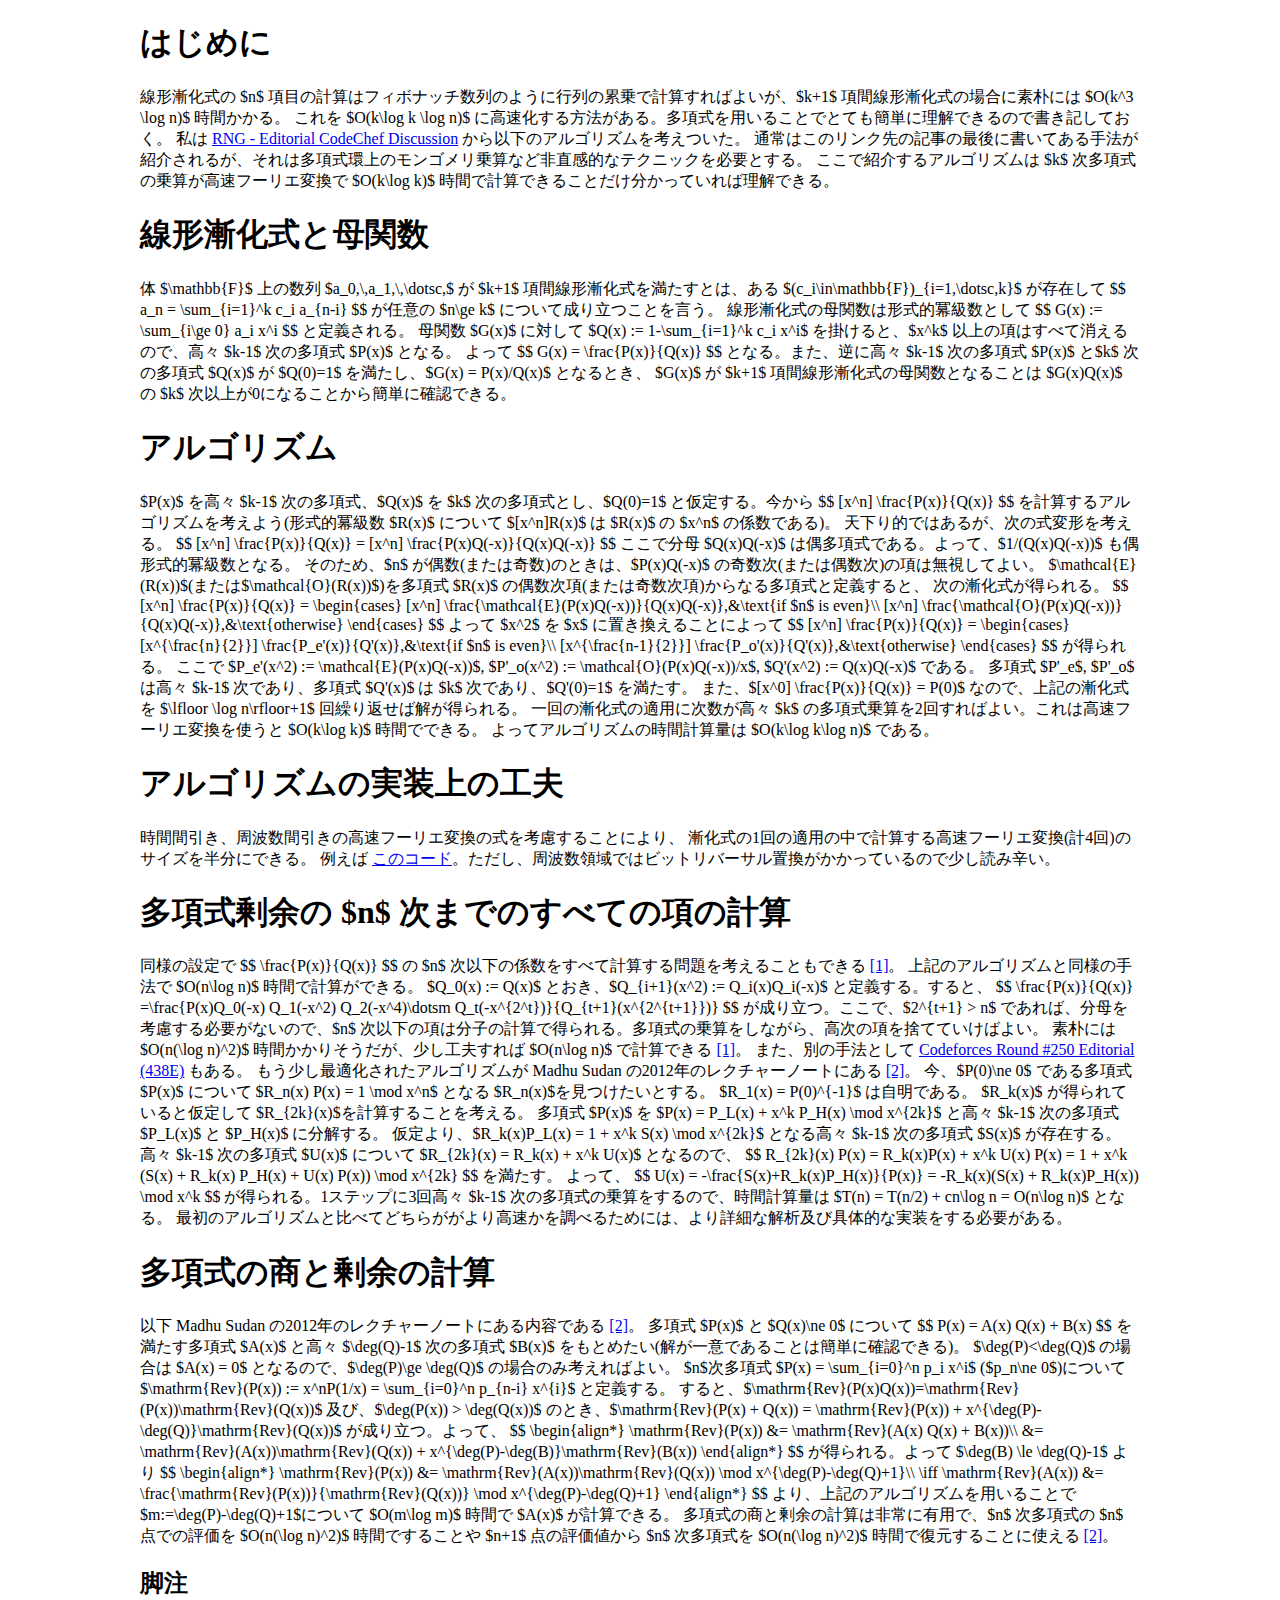
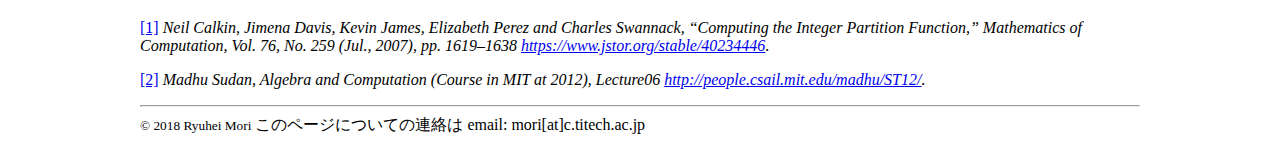
<file: docs/progs/polynomial_division.html>
<!doctype html>
<html lang="ja">
<head>
<meta charset="UTF-8">
<title>多項式剰余</title>
<script type="text/x-mathjax-config">
  MathJax.Hub.Config({tex2jax: {inlineMath: [['$','$']]}});
</script>
<script type="text/javascript" async
  src="https://cdn.mathjax.org/mathjax/latest/MathJax.js?config=TeX-AMS_CHTML">
</script>
<style>
<!--
  body { width:1000px; margin-left: auto; margin-right: auto; }
-->
</style>
</head>
<body>
<header>
</header>
<main>
<section>
<h1>はじめに</h1>
線形漸化式の $n$ 項目の計算はフィボナッチ数列のように行列の累乗で計算すればよいが、$k+1$ 項間線形漸化式の場合に素朴には $O(k^3 \log n)$ 時間かかる。
これを $O(k\log k \log n)$ に高速化する方法がある。多項式を用いることでとても簡単に理解できるので書き記しておく。
私は <a href="https://discuss.codechef.com/questions/65993/rng-editorial">RNG - Editorial CodeChef Discussion</a> から以下のアルゴリズムを考えついた。
通常はこのリンク先の記事の最後に書いてある手法が紹介されるが、それは多項式環上のモンゴメリ乗算など非直感的なテクニックを必要とする。
ここで紹介するアルゴリズムは $k$ 次多項式の乗算が高速フーリエ変換で $O(k\log k)$ 時間で計算できることだけ分かっていれば理解できる。

<h1>線形漸化式と母関数</h1>
体 $\mathbb{F}$ 上の数列 $a_0,\,a_1,\,\dotsc,$ が $k+1$ 項間線形漸化式を満たすとは、ある $(c_i\in\mathbb{F})_{i=1,\dotsc,k}$ が存在して
$$
a_n = \sum_{i=1}^k c_i a_{n-i}
$$
が任意の $n\ge k$ について成り立つことを言う。
線形漸化式の母関数は形式的冪級数として
$$
G(x) := \sum_{i\ge 0} a_i x^i
$$
と定義される。
母関数 $G(x)$ に対して $Q(x) := 1-\sum_{i=1}^k c_i x^i$ を掛けると、$x^k$ 以上の項はすべて消えるので、高々 $k-1$ 次の多項式 $P(x)$ となる。
よって
$$
G(x) = \frac{P(x)}{Q(x)}
$$
となる。また、逆に高々 $k-1$ 次の多項式 $P(x)$ と$k$ 次の多項式 $Q(x)$ が $Q(0)=1$ を満たし、$G(x) = P(x)/Q(x)$ となるとき、
$G(x)$ が $k+1$ 項間線形漸化式の母関数となることは $G(x)Q(x)$ の $k$ 次以上が0になることから簡単に確認できる。

<h1>アルゴリズム</h1>
$P(x)$ を高々 $k-1$ 次の多項式、$Q(x)$ を $k$ 次の多項式とし、$Q(0)=1$ と仮定する。今から
$$
[x^n] \frac{P(x)}{Q(x)}
$$
を計算するアルゴリズムを考えよう(形式的冪級数 $R(x)$ について $[x^n]R(x)$ は $R(x)$ の $x^n$ の係数である)。
天下り的ではあるが、次の式変形を考える。
$$
[x^n] \frac{P(x)}{Q(x)}
=
[x^n] \frac{P(x)Q(-x)}{Q(x)Q(-x)}
$$
ここで分母 $Q(x)Q(-x)$ は偶多項式である。よって、$1/(Q(x)Q(-x))$ も偶形式的冪級数となる。
そのため、$n$ が偶数(または奇数)のときは、$P(x)Q(-x)$ の奇数次(または偶数次)の項は無視してよい。
$\mathcal{E}(R(x))$(または$\mathcal{O}(R(x))$)を多項式 $R(x)$ の偶数次項(または奇数次項)からなる多項式と定義すると、
次の漸化式が得られる。
$$
[x^n] \frac{P(x)}{Q(x)}
=
\begin{cases}
[x^n] \frac{\mathcal{E}(P(x)Q(-x))}{Q(x)Q(-x)},&\text{if $n$ is even}\\
[x^n] \frac{\mathcal{O}(P(x)Q(-x))}{Q(x)Q(-x)},&\text{otherwise}
\end{cases}
$$
よって $x^2$ を $x$ に置き換えることによって
$$
[x^n] \frac{P(x)}{Q(x)}
=
\begin{cases}
[x^{\frac{n}{2}}] \frac{P_e'(x)}{Q'(x)},&\text{if $n$ is even}\\
[x^{\frac{n-1}{2}}] \frac{P_o'(x)}{Q'(x)},&\text{otherwise}
\end{cases}
$$
が得られる。
ここで $P_e'(x^2) := \mathcal{E}(P(x)Q(-x))$, $P'_o(x^2) := \mathcal{O}(P(x)Q(-x))/x$, $Q'(x^2) := Q(x)Q(-x)$ である。
多項式 $P'_e$, $P'_o$ は高々 $k-1$ 次であり、多項式 $Q'(x)$ は $k$ 次であり、$Q'(0)=1$ を満たす。
また、$[x^0] \frac{P(x)}{Q(x)} = P(0)$ なので、上記の漸化式を $\lfloor \log n\rfloor+1$ 回繰り返せば解が得られる。
一回の漸化式の適用に次数が高々 $k$ の多項式乗算を2回すればよい。これは高速フーリエ変換を使うと $O(k\log k)$ 時間でできる。
よってアルゴリズムの時間計算量は $O(k\log k\log n)$ である。

<h1>アルゴリズムの実装上の工夫</h1>
時間間引き、周波数間引きの高速フーリエ変換の式を考慮することにより、
漸化式の1回の適用の中で計算する高速フーリエ変換(計4回)のサイズを半分にできる。
例えば <a href="https://www.codechef.com/viewsolution/19420541">このコード</a>。ただし、周波数領域ではビットリバーサル置換がかかっているので少し読み辛い。
<!--
関数 $f\colon\{0,1,\dotsc,N-1\}$ に対して
関数 $g\colon\{0,1,\dotsc,N-1\}$ を
$$
g(x) =
\begin{cases}
f(x),&\text{if $x$ is even}\\
-f(x),&\text{otherwise}
\end{cases}
$$
とおくと、
$\omega \in\{0,1,\dotsc,N/2-1\}$ について
$$
\begin{align*}
\widehat{g}(\omega) &= \widehat{f}(\omega + N/2)\\
\widehat{g}(\omega+N/2) &= \widehat{f}(\omega)
\end{align*}
$$
が成り立つ。
また、$f_e(x):=f(2x)$, $f_o(x):=f(2x+1)$ について、
-->

<h1>多項式剰余の $n$ 次までのすべての項の計算</h1>
同様の設定で
$$
\frac{P(x)}{Q(x)}
$$
の $n$ 次以下の係数をすべて計算する問題を考えることもできる <a href="#fn-partition" id="#r-partition">[1]</a>。
上記のアルゴリズムと同様の手法で $O(n\log n)$ 時間で計算ができる。
$Q_0(x) := Q(x)$ とおき、$Q_{i+1}(x^2) := Q_i(x)Q_i(-x)$ と定義する。すると、
$$
\frac{P(x)}{Q(x)}
=\frac{P(x)Q_0(-x) Q_1(-x^2) Q_2(-x^4)\dotsm Q_t(-x^{2^t})}{Q_{t+1}(x^{2^{t+1}})}
$$
が成り立つ。ここで、$2^{t+1} > n$ であれば、分母を考慮する必要がないので、$n$ 次以下の項は分子の計算で得られる。多項式の乗算をしながら、高次の項を捨てていけばよい。
素朴には$O(n(\log n)^2)$ 時間かかりそうだが、少し工夫すれば $O(n\log n)$ で計算できる <a href="#fn-partition" id="#r-partition">[1]</a>。
また、別の手法として <a href="http://codeforces.com/blog/entry/12513">Codeforces Round #250 Editorial (438E)</a> もある。
もう少し最適化されたアルゴリズムが Madhu Sudan の2012年のレクチャーノートにある <a href="#fn-sudan" id="#r-sudan">[2]</a>。
今、$P(0)\ne 0$ である多項式 $P(x)$ について $R_n(x) P(x) = 1 \mod x^n$ となる $R_n(x)$を見つけたいとする。
$R_1(x) = P(0)^{-1}$ は自明である。
$R_k(x)$ が得られていると仮定して $R_{2k}(x)$を計算することを考える。
多項式 $P(x)$ を $P(x) = P_L(x) + x^k P_H(x) \mod x^{2k}$ と高々 $k-1$ 次の多項式 $P_L(x)$ と $P_H(x)$ に分解する。
仮定より、$R_k(x)P_L(x) = 1 + x^k S(x) \mod x^{2k}$ となる高々 $k-1$ 次の多項式 $S(x)$ が存在する。
高々 $k-1$ 次の多項式 $U(x)$ について $R_{2k}(x) = R_k(x) + x^k U(x)$ となるので、
$$
R_{2k}(x) P(x) = R_k(x)P(x) + x^k U(x) P(x) = 1 + x^k (S(x) + R_k(x) P_H(x) + U(x) P(x)) \mod x^{2k}
$$
を満たす。
よって、
$$
U(x) = -\frac{S(x)+R_k(x)P_H(x)}{P(x)} = -R_k(x)(S(x) + R_k(x)P_H(x)) \mod x^k
$$
が得られる。1ステップに3回高々 $k-1$ 次の多項式の乗算をするので、時間計算量は $T(n) = T(n/2) + cn\log n = O(n\log n)$ となる。
最初のアルゴリズムと比べてどちらががより高速かを調べるためには、より詳細な解析及び具体的な実装をする必要がある。

<h1>多項式の商と剰余の計算</h1>
以下 Madhu Sudan の2012年のレクチャーノートにある内容である <a href="#fn-sudan">[2]</a>。
多項式 $P(x)$ と $Q(x)\ne 0$ について
$$
P(x) = A(x) Q(x) + B(x)
$$
を満たす多項式 $A(x)$ と高々 $\deg(Q)-1$ 次の多項式 $B(x)$ をもとめたい(解が一意であることは簡単に確認できる)。
$\deg(P)<\deg(Q)$ の場合は $A(x) = 0$ となるので、$\deg(P)\ge \deg(Q)$ の場合のみ考えればよい。
$n$次多項式 $P(x) = \sum_{i=0}^n p_i x^i$ ($p_n\ne 0$)について $\mathrm{Rev}(P(x)) := x^nP(1/x) = \sum_{i=0}^n p_{n-i} x^{i}$ と定義する。
すると、$\mathrm{Rev}(P(x)Q(x))=\mathrm{Rev}(P(x))\mathrm{Rev}(Q(x))$ 及び、$\deg(P(x)) > \deg(Q(x))$ のとき、$\mathrm{Rev}(P(x) + Q(x)) = \mathrm{Rev}(P(x)) + x^{\deg(P)-\deg(Q)}\mathrm{Rev}(Q(x))$
が成り立つ。よって、
$$
\begin{align*}
\mathrm{Rev}(P(x)) &= \mathrm{Rev}(A(x) Q(x) + B(x))\\
&= \mathrm{Rev}(A(x))\mathrm{Rev}(Q(x)) + x^{\deg(P)-\deg(B)}\mathrm{Rev}(B(x))
\end{align*}
$$
が得られる。よって $\deg(B) \le \deg(Q)-1$ より
$$
\begin{align*}
\mathrm{Rev}(P(x)) &= \mathrm{Rev}(A(x))\mathrm{Rev}(Q(x)) \mod x^{\deg(P)-\deg(Q)+1}\\
\iff
\mathrm{Rev}(A(x)) &= \frac{\mathrm{Rev}(P(x))}{\mathrm{Rev}(Q(x))} \mod x^{\deg(P)-\deg(Q)+1}
\end{align*}
$$
より、上記のアルゴリズムを用いることで $m:=\deg(P)-\deg(Q)+1$について $O(m\log m)$ 時間で $A(x)$ が計算できる。
多項式の商と剰余の計算は非常に有用で、$n$ 次多項式の $n$ 点での評価を $O(n(\log n)^2)$ 時間ですることや $n+1$ 点の評価値から $n$ 次多項式を $O(n(\log n)^2)$ 時間で復元することに使える <a href="#fn-sudan">[2]</a>。
</section>
<section>
<h2>脚注</h2>
<p id="fn-partition"><a href="#r-partition">[1]</a>
<cite>
 Neil Calkin, Jimena Davis, Kevin James, Elizabeth Perez and Charles Swannack,
&ldquo;Computing the Integer Partition Function,&rdquo;
Mathematics of Computation, Vol. 76, No. 259 (Jul., 2007), pp. 1619&ndash;1638 
<a href="https://www.jstor.org/stable/40234446">https://www.jstor.org/stable/40234446</a>.
</cite>
</p>
<p id="fn-sudan"><a href="#r-sudan">[2]</a>
<cite>
Madhu Sudan, Algebra and Computation (Course in MIT at 2012), Lecture06
<a href="http://people.csail.mit.edu/madhu/ST12/">http://people.csail.mit.edu/madhu/ST12/</a>.
</cite>
</p>
</section>
</main>
<hr/>
<footer>
<small>&copy; 2018 Ryuhei Mori</small> このページについての連絡は email: mori[at]c.titech.ac.jp
</footer>
</body>
</html>
</file>
